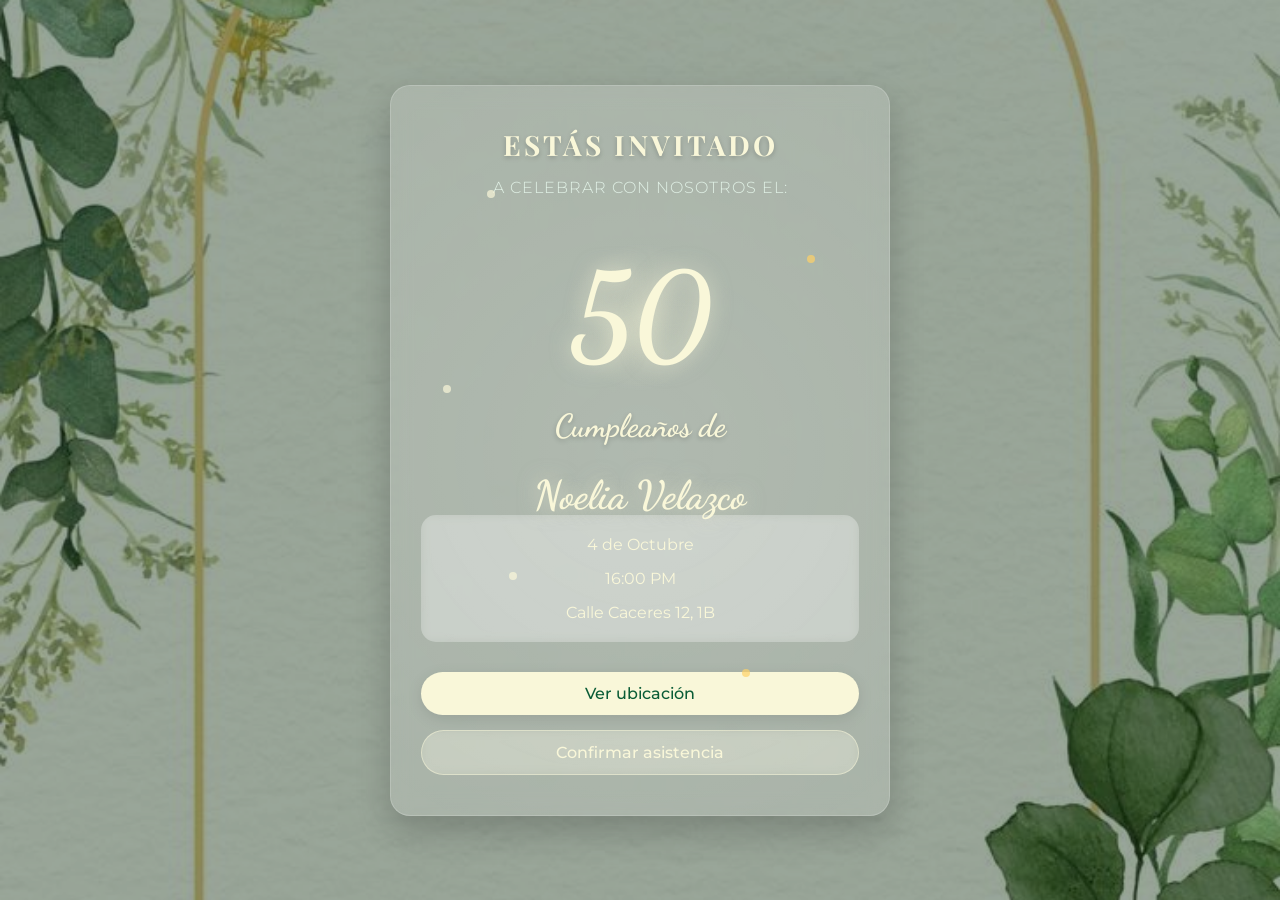
<file: index.html>
<!DOCTYPE html>
<html lang="es">
<head>
  <meta charset="UTF-8">
  <meta name="viewport" content="width=device-width, initial-scale=1.0">
  <title>Invitación 50 Años</title>
  <link href="https://fonts.googleapis.com/css2?family=Dancing+Script:wght@400;700&family=Playfair+Display:wght@400;700&family=Montserrat:wght@300;400&display=swap" rel="stylesheet">
  <link rel="stylesheet" href="styles.css">
</head>
<body>
  <div class="invitation-container">
    <div class="card">
      <div class="content">
        <h1 class="invitado">ESTÁS INVITADO</h1>
        <h2 class="celebrar">A CELEBRAR CON NOSOTROS EL:</h2>
        <div class="numero-container">
          <div class="numero">50</div>
          <div class="efecto-brillo"></div>
        </div>
        <h3 class="fiesta">Cumpleaños de</h3>
         <div class="numero-nomb">Noelia Velazco</div>
        <div class="details">
          <div class="detail-item">
           
            <span class="text">4 de Octubre</span>
          </div>
          <div class="detail-item">
        
            <span class="text">16:00 PM</span>
          </div>
          <div class="detail-item">
        
            <span class="text">Calle Caceres 12, 1B</span>
          </div>
        </div>
        
        <div class="buttons">
          <a href="https://maps.app.goo.gl/k3xNagCqXVjv92Tn7" class="btn ubicacion">Ver ubicación</a>
          <a href="form.html" class="btn confirmar">Confirmar asistencia</a>
        </div>
        
        <div class="decoracion">
          <div class="confeti confeti-1"></div>
          <div class="confeti confeti-2"></div>
          <div class="confeti confeti-3"></div>
          <div class="confeti confeti-4"></div>
          <div class="confeti confeti-5"></div>
        </div>
      </div>
    </div>
  </div>
</body>
</html>
</file>
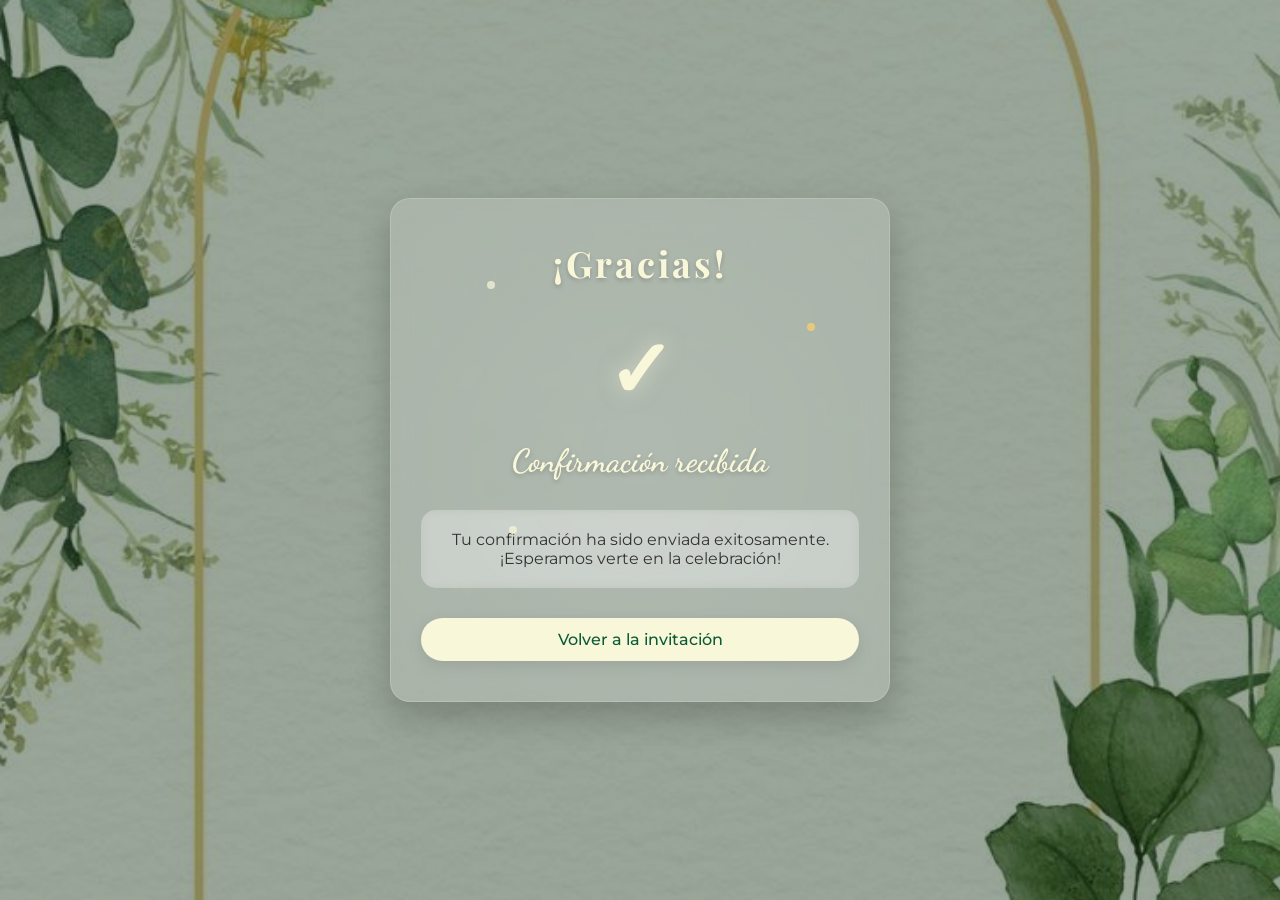
<file: agradec.html>
<!DOCTYPE html>
<html lang="es">
<head>
  <meta charset="UTF-8">
  <meta name="viewport" content="width=device-width, initial-scale=1.0">
  <title>¡Gracias por confirmar!</title>
  <link href="https://fonts.googleapis.com/css2?family=Dancing+Script:wght@400;700&family=Playfair+Display:wght@400;700&family=Montserrat:wght@300;400&display=swap" rel="stylesheet">
  <link rel="stylesheet" href="styles.css">
</head>
<body>
  <div class="invitation-container">
    <div class="card">
      <div class="content">
        <h1 class="invitado" style="font-size: 36px;">¡Gracias!</h1>
        <div class="numero-container">
          <div class="numero" style="font-size: 80px;">✓</div>
        </div>
        <h3 class="fiesta">Confirmación recibida</h3>
        
        <div class="details">
          <p>Tu confirmación ha sido enviada exitosamente.</p>
          <p>¡Esperamos verte en la celebración!</p>
        </div>
        
        <div class="buttons">
          <a href="index.html" class="btn ubicacion">Volver a la invitación</a>
        </div>
        
        <div class="decoracion">
          <div class="confeti confeti-1"></div>
          <div class="confeti confeti-2"></div>
          <div class="confeti confeti-3"></div>
        </div>
      </div>
    </div>
  </div>
</body>
</html>
</file>
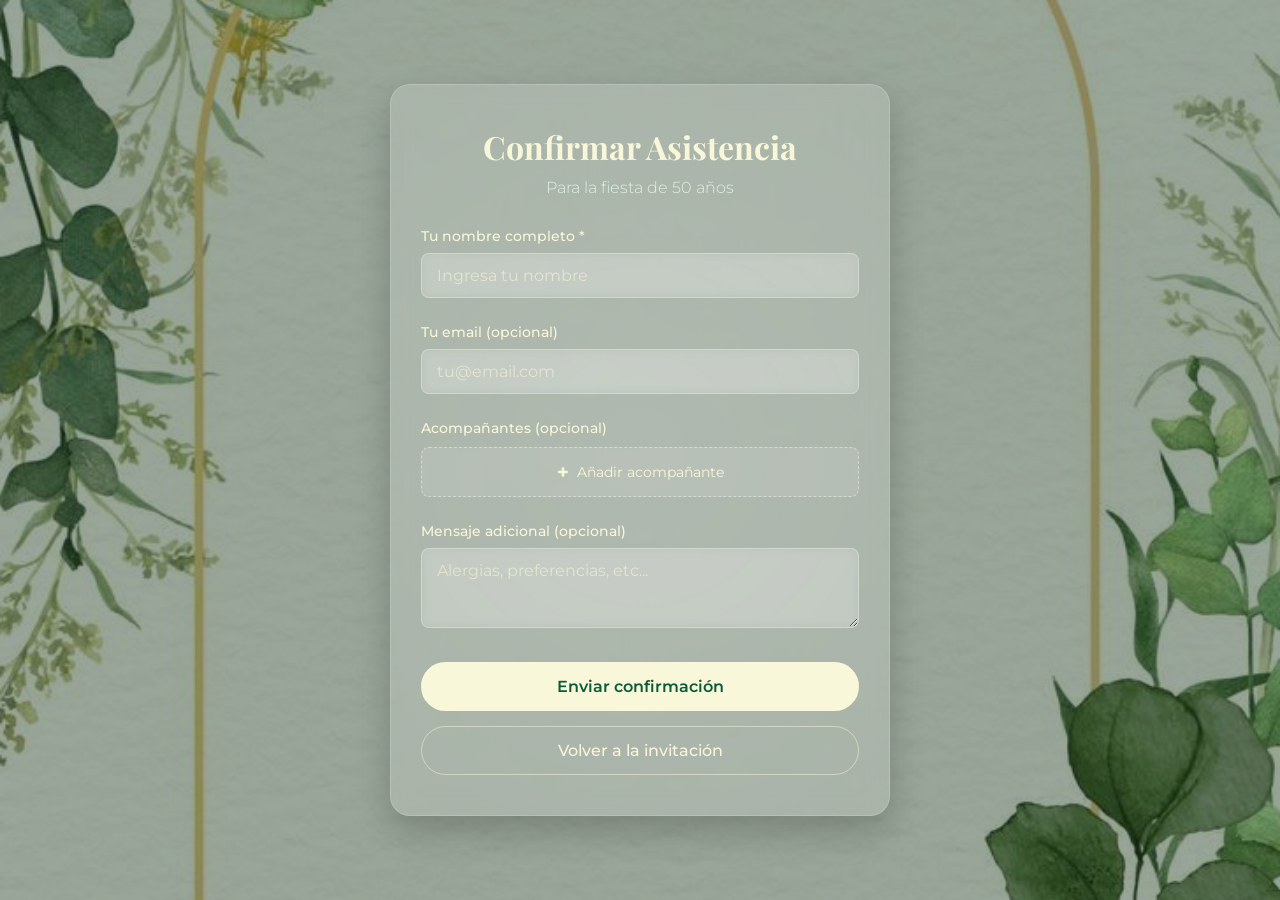
<file: form.html>
<!DOCTYPE html>
<html lang="es">
<head>
  <meta charset="UTF-8">
  <meta name="viewport" content="width=device-width, initial-scale=1.0">
  <title>Confirmar asistencia</title>
  <link href="https://fonts.googleapis.com/css2?family=Dancing+Script:wght@400;700&family=Playfair+Display:wght@400;700&family=Montserrat:wght@300;400&display=swap" rel="stylesheet">
  <link rel="stylesheet" href="styles.css">
</head>
<body>
  <div class="invitation-container">
    <div class="card confirmation-card">
      <div class="content">
        <h1 class="titulo-confirmacion">Confirmar Asistencia</h1>
        <p class="subtitulo">Para la fiesta de 50 años</p>
        
      
        <form action="https://formspree.io/f/xdkwazby" method="POST" target="_blank" class="form-confirmacion" id="miFormulario">
          <div class="form-group">
            <label for="nombre">Tu nombre completo *</label>
            <input type="text" id="nombre" name="nombre" placeholder="Ingresa tu nombre" required>
          </div>
          
          <div class="form-group">
            <label for="email">Tu email (opcional)</label>
            <input type="email" id="email" name="email" placeholder="tu@email.com">
          </div>
          
    
          <div class="form-group">
            <label>Acompañantes (opcional)</label>
            <div id="guests-container" class="guests-container">
     
            </div>
            <button type="button" class="btn-anadir" onclick="addGuest()">
              <span>+</span> Añadir acompañante
            </button>
          </div>
          
          <div class="form-group">
            <label for="mensaje">Mensaje adicional (opcional)</label>
            <textarea id="mensaje" name="mensaje" placeholder="Alergias, preferencias, etc..." rows="2"></textarea>
          </div>
          
    
          <input type="hidden" name="_subject" value="🎉 Confirmación Fiesta 50 Años">
          <input type="text" name="_gotcha" style="display:none">
          
          <div class="botones-confirmacion">
            <button type="submit" class="btn confirmar enviar">Enviar confirmación</button>
            <a href="index.html" class="btn volver">Volver a la invitación</a>
          </div>
        </form>
      </div>
    </div>
  </div>

  <script>

    function addGuest() {
      const container = document.getElementById('guests-container');
      const guestCount = container.querySelectorAll('.guest-input').length;
      
      if (guestCount >= 4) {
        alert('Máximo 4 acompañantes permitidos');
        return;
      }
      
      const guestGroup = document.createElement('div');
      guestGroup.className = 'guest-group';
      
      guestGroup.innerHTML = `
        <div class="guest-input">
          <input type="text" name="acompanante[]" placeholder="Nombre del acompañante">
          <button type="button" class="remove-guest" onclick="this.parentElement.parentElement.remove()">✕</button>
        </div>
      `;
      
      container.appendChild(guestGroup);
    }


    document.getElementById('miFormulario').addEventListener('submit', function(e) {
      const submitBtn = this.querySelector('.enviar');
      submitBtn.innerHTML = 'Enviando...';
      submitBtn.disabled = true;
      
    
      const acompanantes = Array.from(document.querySelectorAll('input[name="acompanante[]"]'))
        .map(input => input.value.trim())
        .filter(val => val !== '')
        .join(', ');
      

      let hiddenField = document.querySelector('input[name="acompanantes"]');
      if (!hiddenField) {
        hiddenField = document.createElement('input');
        hiddenField.type = 'hidden';
        hiddenField.name = 'acompanantes';
        this.appendChild(hiddenField);
      }
      hiddenField.value = acompanantes;
      
    
      setTimeout(() => {
        window.location.href = 'agradec.html';
      }, 1000);
    });
  </script>
</body>
</html>
</file>
<file: styles.css>
* {
  margin: 0;
  padding: 0;
  box-sizing: border-box;
}

body {
  font-family: 'Montserrat', sans-serif;
  background-image: url('assets/images/fondo.jpg');
  background-size: cover;
  background-position: center;
  background-repeat: no-repeat;
  min-height: 100vh;
  display: flex;
  justify-content: center;
  align-items: center;
  padding: 20px;
  color: #333;
  position: relative;
}

body::before {
  content: '';
  position: absolute;
  top: 0;
  left: 0;
  width: 100%;
  height: 100%;
  background: rgba(1, 34, 3, 0.4); 
  z-index: -1;
}

.invitation-container {
  width: 100%;
  max-width: 500px;
}

.card {
  background: rgba(255, 255, 255, 0.15);
  backdrop-filter: blur(10px);
  border-radius: 20px;
  padding: 40px 30px;
  text-align: center;
  box-shadow: 0 15px 35px rgba(0, 0, 0, 0.2);
  border: 1px solid rgba(255, 255, 255, 0.2);
  position: relative;
  overflow: hidden;
}

.card::before {
  content: '';
  position: absolute;
  top: -50%;
  left: -50%;
  width: 200%;
  height: 200%;
  background: radial-gradient(circle, rgba(255, 255, 255, 0.1) 0%, transparent 70%);
  transform: rotate(30deg);
  z-index: 0;
}

.content {
  position: relative;
  z-index: 1;
}

.invitado {
  font-family: 'Playfair Display', serif;
  font-size: 28px;
  color: #f9f7d9;
  margin-bottom: 15px;
  letter-spacing: 3px;
  text-shadow: 0 2px 5px rgba(0, 0, 0, 0.2);
}

.celebrar {
  font-family: 'Montserrat', sans-serif;
  font-weight: 300;
  font-size: 16px;
  color: #e0f0e5;
  margin-bottom: 30px;
  letter-spacing: 1px;
}

.numero-container {
  position: relative;
  margin: 30px 0;
  display: inline-block;
}

.numero {
  font-family: 'Dancing Script', cursive;
  font-size: 120px;
  font-weight: 700;
  color: #f9f7d9;
  text-shadow: 0 0 20px rgba(249, 247, 217, 0.5);
  line-height: 1;
  position: relative;
  z-index: 2;
}

.numero-nomb{
  font-family: 'Dancing Script', cursive;
  font-size: 40px;
  font-weight: 700;
  color: #f9f7d9;
  text-shadow: 0 0 20px rgba(249, 247, 217, 0.5);
  line-height: 1;
  position: relative;
  z-index: 2;
}

.efecto-brillo {
  position: absolute;
  top: 50%;
  left: 50%;
  width: 150px;
  height: 150px;
  background: radial-gradient(circle, rgba(249, 247, 217, 0.3) 0%, transparent 70%);
  transform: translate(-50%, -50%);
  border-radius: 50%;
  z-index: 1;
  animation: brillo 3s infinite alternate;
}

@keyframes brillo {
  0% { opacity: 0.3; transform: translate(-50%, -50%) scale(0.8); }
  100% { opacity: 0.7; transform: translate(-50%, -50%) scale(1.2); }
}

.fiesta {
  font-family: 'Dancing Script', cursive;
  font-size: 32px;
  color: #f9f7d9;
  margin-bottom: 30px;
  text-shadow: 0 2px 5px rgba(0, 0, 0, 0.2);
}

.details {
  background: rgba(255, 255, 255, 0.2);
  border-radius: 15px;
  padding: 20px;
  margin-bottom: 30px;
  backdrop-filter: blur(5px);
}

.detail-item {
  display: flex;
  align-items: center;
  margin-bottom: 15px;
  justify-content: center;
}

.detail-item:last-child {
  margin-bottom: 0;
}

.icon {
  font-size: 20px;
  margin-right: 10px;
}

.text {
  font-family: 'Montserrat', sans-serif;
  font-size: 16px;
  color: #f9f7d9;
  font-weight: 400;
}

.buttons {
  display: flex;
  flex-direction: column;
  gap: 15px;
}

.btn {
  display: inline-block;
  padding: 12px 25px;
  border-radius: 50px;
  text-decoration: none;
  font-family: 'Montserrat', sans-serif;
  font-weight: 500;
  font-size: 16px;
  transition: all 0.3s ease;
  border: none;
  cursor: pointer;
  text-align: center;
}

.ubicacion {
  background: #f9f7d9;
  color: #0a5c36;
  box-shadow: 0 4px 15px rgba(0, 0, 0, 0.1);
}

.ubicacion:hover {
  background: #e8e6c3;
  transform: translateY(-3px);
  box-shadow: 0 6px 20px rgba(0, 0, 0, 0.15);
}

.confirmar {
  background: rgba(249, 247, 217, 0.2);
  color: #f9f7d9;
  border: 1px solid rgba(249, 247, 217, 0.5);
  backdrop-filter: blur(5px);
}

.confirmar:hover {
  background: rgba(249, 247, 217, 0.3);
  transform: translateY(-3px);
}

.decoracion {
  position: absolute;
  top: 0;
  left: 0;
  width: 100%;
  height: 100%;
  pointer-events: none;
  z-index: 0;
}

.confeti {
  position: absolute;
  width: 8px;
  height: 8px;
  border-radius: 50%;
  opacity: 0.7;
}

.confeti-1 {
  background: #f9f7d9;
  top: 10%;
  left: 15%;
  animation: flotar 8s infinite ease-in-out;
}

.confeti-2 {
  background: #ffd166;
  top: 20%;
  right: 10%;
  animation: flotar 10s infinite ease-in-out 1s;
}

.confeti-3 {
  background: #f9f7d9;
  bottom: 30%;
  left: 20%;
  animation: flotar 12s infinite ease-in-out 2s;
}

.confeti-4 {
  background: #ffd166;
  bottom: 15%;
  right: 25%;
  animation: flotar 9s infinite ease-in-out 0.5s;
}

.confeti-5 {
  background: #f9f7d9;
  top: 40%;
  left: 5%;
  animation: flotar 11s infinite ease-in-out 1.5s;
}

@keyframes flotar {
  0%, 100% { transform: translateY(0) rotate(0deg); }
  50% { transform: translateY(-20px) rotate(180deg); }
}

/* Responsive */
@media (max-width: 480px) {
  .card {
    padding: 30px 20px;
  }
  
  .invitado {
    font-size: 24px;
  }
  
  .numero {
    font-size: 100px;
  }
  
  .fiesta {
    font-size: 28px;
  }
  
  .detail-item {
    flex-direction: column;
    text-align: center;
  }
  
  .icon {
    margin-right: 0;
    margin-bottom: 5px;
  }
}

/**CONF
/* Estilos específicos para la página de confirmación */
.confirmation-card {
  max-width: 600px;
}

.titulo-confirmacion {
  font-family: 'Playfair Display', serif;
  font-size: 32px;
  color: #f9f7d9;
  margin-bottom: 10px;
  text-align: center;
}

.subtitulo {
  font-family: 'Montserrat', sans-serif;
  font-size: 16px;
  color: #e0f0e5;
  margin-bottom: 30px;
  text-align: center;
  font-weight: 300;
}

.form-confirmacion {
  text-align: left;
}

.form-group {
  margin-bottom: 25px;
}

.form-group label {
  display: block;
  font-family: 'Montserrat', sans-serif;
  font-size: 14px;
  color: #f9f7d9;
  margin-bottom: 8px;
  font-weight: 500;
}

.form-group input {
  width: 100%;
  padding: 12px 15px;
  border: 1px solid rgba(255, 255, 255, 0.3);
  border-radius: 8px;
  background: rgba(255, 255, 255, 0.1);
  color: #f9f7d9;
  font-family: 'Montserrat', sans-serif;
  font-size: 16px;
  backdrop-filter: blur(5px);
  transition: all 0.3s ease;
}

.form-group input::placeholder {
  color: rgba(249, 247, 217, 0.6);
}

.form-group input:focus {
  outline: none;
  border-color: #f9f7d9;
  background: rgba(255, 255, 255, 0.15);
  box-shadow: 0 0 0 2px rgba(249, 247, 217, 0.2);
}

.guests-container {
  margin-bottom: 10px;
}

.input-group {
  display: flex;
  align-items: center;
  margin-bottom: 10px;
  gap: 10px;
}

.input-group input {
  flex: 1;
  margin-bottom: 0;
}

.remove-btn {
  background: rgba(255, 255, 255, 0.2);
  border: 1px solid rgba(255, 255, 255, 0.3);
  color: #f9f7d9;
  border-radius: 50%;
  width: 30px;
  height: 30px;
  display: flex;
  align-items: center;
  justify-content: center;
  cursor: pointer;
  transition: all 0.3s ease;
  font-size: 14px;
}

.remove-btn:hover {
  background: rgba(255, 255, 255, 0.3);
  transform: scale(1.1);
}

.btn-anadir {
  background: rgba(255, 255, 255, 0.1);
  border: 1px dashed rgba(255, 255, 255, 0.4);
  color: #f9f7d9;
  padding: 10px 15px;
  border-radius: 8px;
  cursor: pointer;
  transition: all 0.3s ease;
  font-family: 'Montserrat', sans-serif;
  font-size: 14px;
  display: flex;
  align-items: center;
  gap: 5px;
  width: 100%;
  justify-content: center;
}

.btn-anadir:hover {
  background: rgba(255, 255, 255, 0.2);
  border-style: solid;
}

.btn-anadir span {
  font-size: 18px;
  font-weight: bold;
}

.botones-confirmacion {
  display: flex;
  flex-direction: column;
  gap: 15px;
  margin-top: 30px;
}

.btn.enviar {
  background: #f9f7d9;
  color: #0a5c36;
  font-weight: 600;
  padding: 14px;
  font-size: 16px;
}

.btn.volver {
  background: transparent;
  color: #f9f7d9;
  border: 1px solid rgba(249, 247, 217, 0.5);
  padding: 14px;
  font-size: 16px;
}

.info-adicional {
  margin-top: 30px;
  padding: 15px;
  background: rgba(255, 255, 255, 0.1);
  border-radius: 10px;
  text-align: center;
}

.info-adicional p {
  font-family: 'Montserrat', sans-serif;
  font-size: 14px;
  color: #e0f0e5;
  margin-bottom: 10px;
}

.info-adicional p:last-child {
  margin-bottom: 0;
}

/* Responsive para confirmación */
@media (max-width: 480px) {
  .confirmation-card {
    padding: 25px 20px;
  }
  
  .titulo-confirmacion {
    font-size: 26px;
  }
  
  .botones-confirmacion {
    gap: 10px;
  }
}

.guests-container {
  margin-bottom: 10px;
}

.guest-group {
  margin-bottom: 10px;
}

.guest-input {
  display: flex;
  align-items: center;
  gap: 10px;
}

.guest-input input {
  flex: 1;
  padding: 12px 15px;
  border: 1px solid rgba(255, 255, 255, 0.3);
  border-radius: 8px;
  background: rgba(255, 255, 255, 0.1);
  color: #f9f7d9;
  font-family: 'Montserrat', sans-serif;
  font-size: 16px;
  backdrop-filter: blur(5px);
  transition: all 0.3s ease;
}

.guest-input input::placeholder {
  color: rgba(249, 247, 217, 0.6);
}

.guest-input input:focus {
  outline: none;
  border-color: #f9f7d9;
  background: rgba(255, 255, 255, 0.15);
  box-shadow: 0 0 0 2px rgba(249, 247, 217, 0.2);
}

.remove-guest {
  background: rgba(255, 255, 255, 0.2);
  border: 1px solid rgba(255, 255, 255, 0.3);
  color: #f9f7d9;
  border-radius: 50%;
  width: 35px;
  height: 35px;
  display: flex;
  align-items: center;
  justify-content: center;
  cursor: pointer;
  transition: all 0.3s ease;
  font-size: 14px;
  flex-shrink: 0;
}

.remove-guest:hover {
  background: rgba(255, 255, 255, 0.3);
  transform: scale(1.1);
}

.btn-anadir {
  background: rgba(255, 255, 255, 0.1);
  border: 1px dashed rgba(255, 255, 255, 0.4);
  color: #f9f7d9;
  padding: 12px 20px;
  border-radius: 8px;
  cursor: pointer;
  transition: all 0.3s ease;
  font-family: 'Montserrat', sans-serif;
  font-size: 14px;
  display: flex;
  align-items: center;
  gap: 8px;
  width: 100%;
  justify-content: center;
}

.btn-anadir:hover {
  background: rgba(255, 255, 255, 0.2);
  border-style: solid;
}

.btn-anadir span {
  font-size: 20px;
  font-weight: bold;
}

/* Mejoras para el textarea */
textarea {
  width: 100%;
  padding: 12px 15px;
  border: 1px solid rgba(255, 255, 255, 0.3);
  border-radius: 8px;
  background: rgba(255, 255, 255, 0.1);
  color: #f9f7d9;
  font-family: 'Montserrat', sans-serif;
  font-size: 16px;
  backdrop-filter: blur(5px);
  transition: all 0.3s ease;
  resize: vertical;
  min-height: 80px;
}

textarea::placeholder {
  color: rgba(249, 247, 217, 0.6);
}

textarea:focus {
  outline: none;
  border-color: #f9f7d9;
  background: rgba(255, 255, 255, 0.15);
  box-shadow: 0 0 0 2px rgba(249, 247, 217, 0.2);
}
</file>
